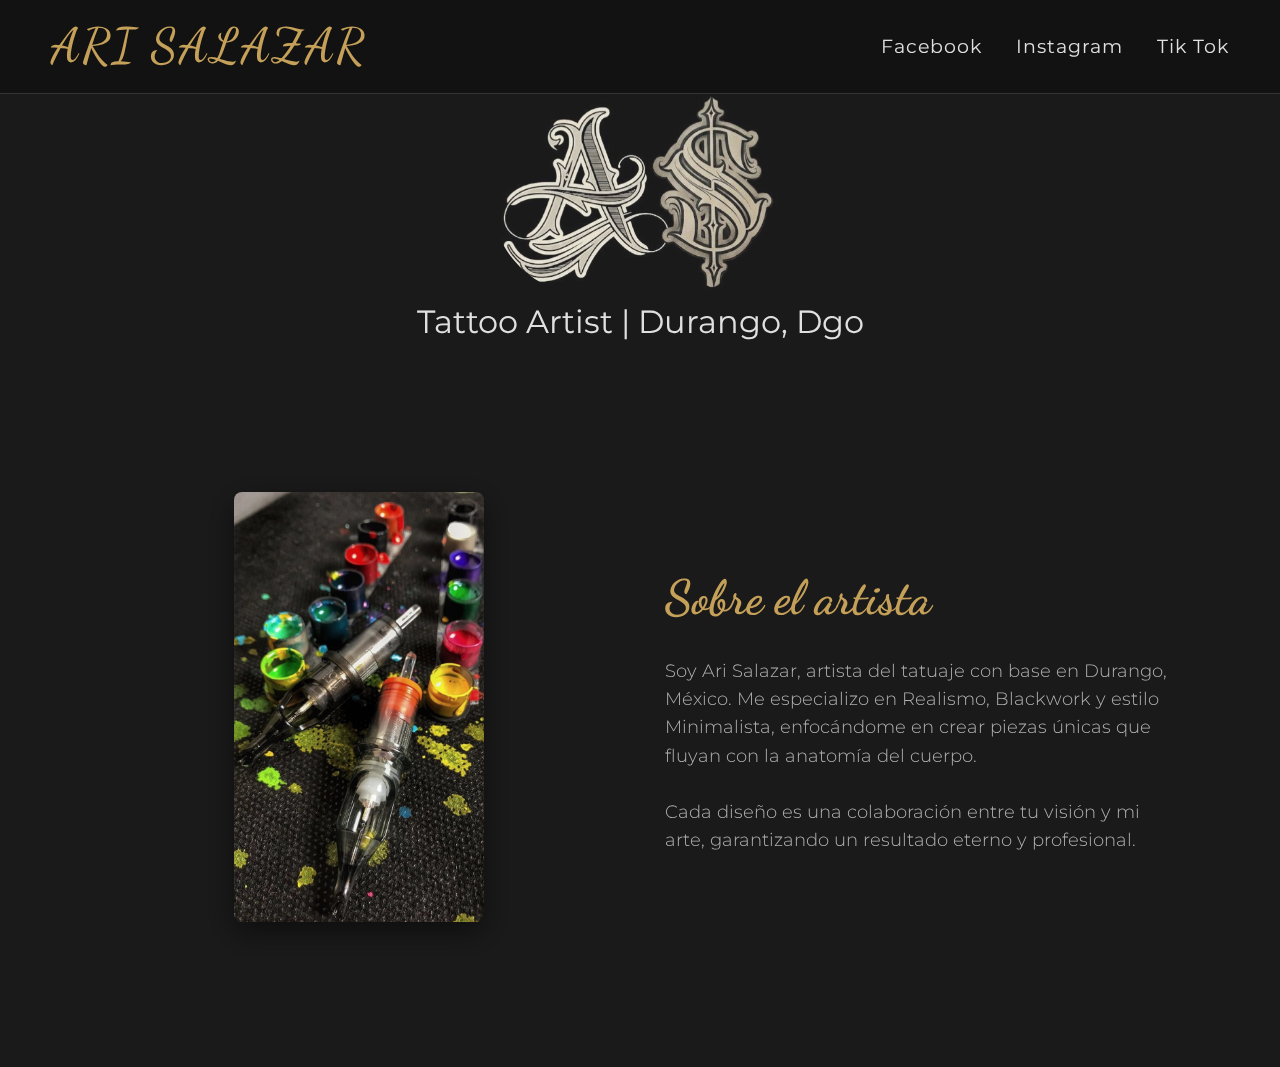
<file: index.html>
<!DOCTYPE html>
<html>
<head>
    <meta name="viewport" content="width=device-width, initial-scale=1.0">
    <title>Ari Salazar - Tattoo Artist</title>
    <link rel="stylesheet" href="style.css">
    <link href="https://fonts.googleapis.com/css2?family=Dancing+Script:wght@600&family=Montserrat:wght@300;500&display=swap" rel="stylesheet">
</head>
<body>

    <nav class="navbar">
        <div class="logo">Ari Salazar</div>
            <div class="social-links">
                <a href="https://www.facebook.com/share/1Bz8yXt9rP/" target="_blank" rel="noopener noreferrer">Facebook</a>
                <a href="https://www.instagram.com/arisalazar1422?igsh=aHkwd3dhOTN3OXo5" target="_blank" rel="noopener noreferrer">Instagram</a>
                <a href="https://www.tiktok.com/@arisalazar236?_r=1&_t=ZS-93ARcqXZimv" target="_blank" rel="noopener noreferrer">Tik Tok</a>
            </div>
    </nav>

    <section class="logo-artist">
        <div class="imagen-logo">
            <img src="img/AS_rec.JPG" alt="">
        </div>
        <div class="tatto-artist">
            <p>Tattoo Artist | Durango, Dgo</p>
        </div>
    </section>

    <section class="container-bio">
        <div class="bio-image">
            <img src="img/maquinas.jpeg" alt="Ari Salazar Art">
        </div>
        
        <div class="bio-text">
            <h2 class="titulo-script">Sobre el artista</h2>
            <p class="descripcion-bio">
                Soy Ari Salazar, artista del tatuaje con base en Durango, México. 
                Me especializo en Realismo, Blackwork y estilo Minimalista, 
                enfocándome en crear piezas únicas que fluyan con la anatomía del cuerpo.
                <br><br>
                Cada diseño es una colaboración entre tu visión y mi arte, 
                garantizando un resultado eterno y profesional.
            </p>
        </div>
    </section>

</body>
</html>
</file>
<file: style.css>
* {
    margin: 0;
    padding: 0;
    box-sizing: border-box;
}

body {
    background-color: #1a1a1a; /* Gris muy oscuro, menos pesado que el negro */
    font-family: 'Montserrat', sans-serif;
    color: #e0e0e0; /* Texto crema suave para no cansar la vista */
    line-height: 1.6;
}

/* Navbar Elegante */
.navbar {
    display: flex;
    justify-content: space-between;
    align-items: center;
    padding: .5rem 4%;
    background-color: #121212;
    border-bottom: 1px solid #333; /* Línea sutil de separación */
}

.logo {
    font-family: 'Dancing Script', cursive;
    font-size: 3rem;
    font-weight: 500;
    color: #c5a059; /* Toque dorado en el logo */
    letter-spacing: 2px;
    text-transform: uppercase;
}

.social-links a {
    color: #e0e0e0;
    text-decoration: none;
    margin-left: 30px;
    font-size: 1.2rem;
    letter-spacing: 1px;
    transition: color 0.3s;
}

.social-links a:hover {
    padding: 10px;
    border-radius: 7px;
    background-color: #333;
    color: #c5a059;
}


/* Sección Bio */
.container-bio {
    display: flex;
    min-height: 80vh;
    align-items: center;
    padding: 60px 8%;
    gap: 50px; /* Espacio entre imagen y texto */
}

.bio-image, .bio-text {
    flex: 1;
}

.bio-image img {
    width: 250px;
    height: auto;
    display: block;
    margin: 0 auto;
    border-radius: 8px;
    filter: grayscale(20%); /* Suaviza los colores de la imagen */
    box-shadow: 0 10px 30px rgba(0,0,0,0.5);
}

.bio-text {
    text-align: left; /* Alineado a la izquierda se siente más moderno */
}

.titulo-script {
    font-family: 'Dancing Script', cursive;
    color: #c5a059;
    font-size: 3rem;
    margin-bottom: 20px;
}

.descripcion-bio {
    font-size: 1.1rem;
    font-weight: 300;
    color: #b0b0b0; /* Gris medio para el párrafo principal */
}

/* Ajuste para móviles */
@media (max-width: 768px) {
    .container-bio {
        flex-direction: column;
        text-align: center;
        padding-top: 30px;
    }
    .bio-text {
        text-align: center;
    }
}

.tatto-artist {
    font-size: 2rem;
    text-align: center;
}

.imagen-logo img {
    width: 300px;      /* Aquí ajustas el tamaño que prefieras */
    height: auto;
    display: block;
    margin: 0 auto;    /* La centra horizontalmente */
    border-radius: 1000px;
    mix-blend-mode: screen; /*Elimina el fondo y lo une con la pantalla*/
}
</file>
